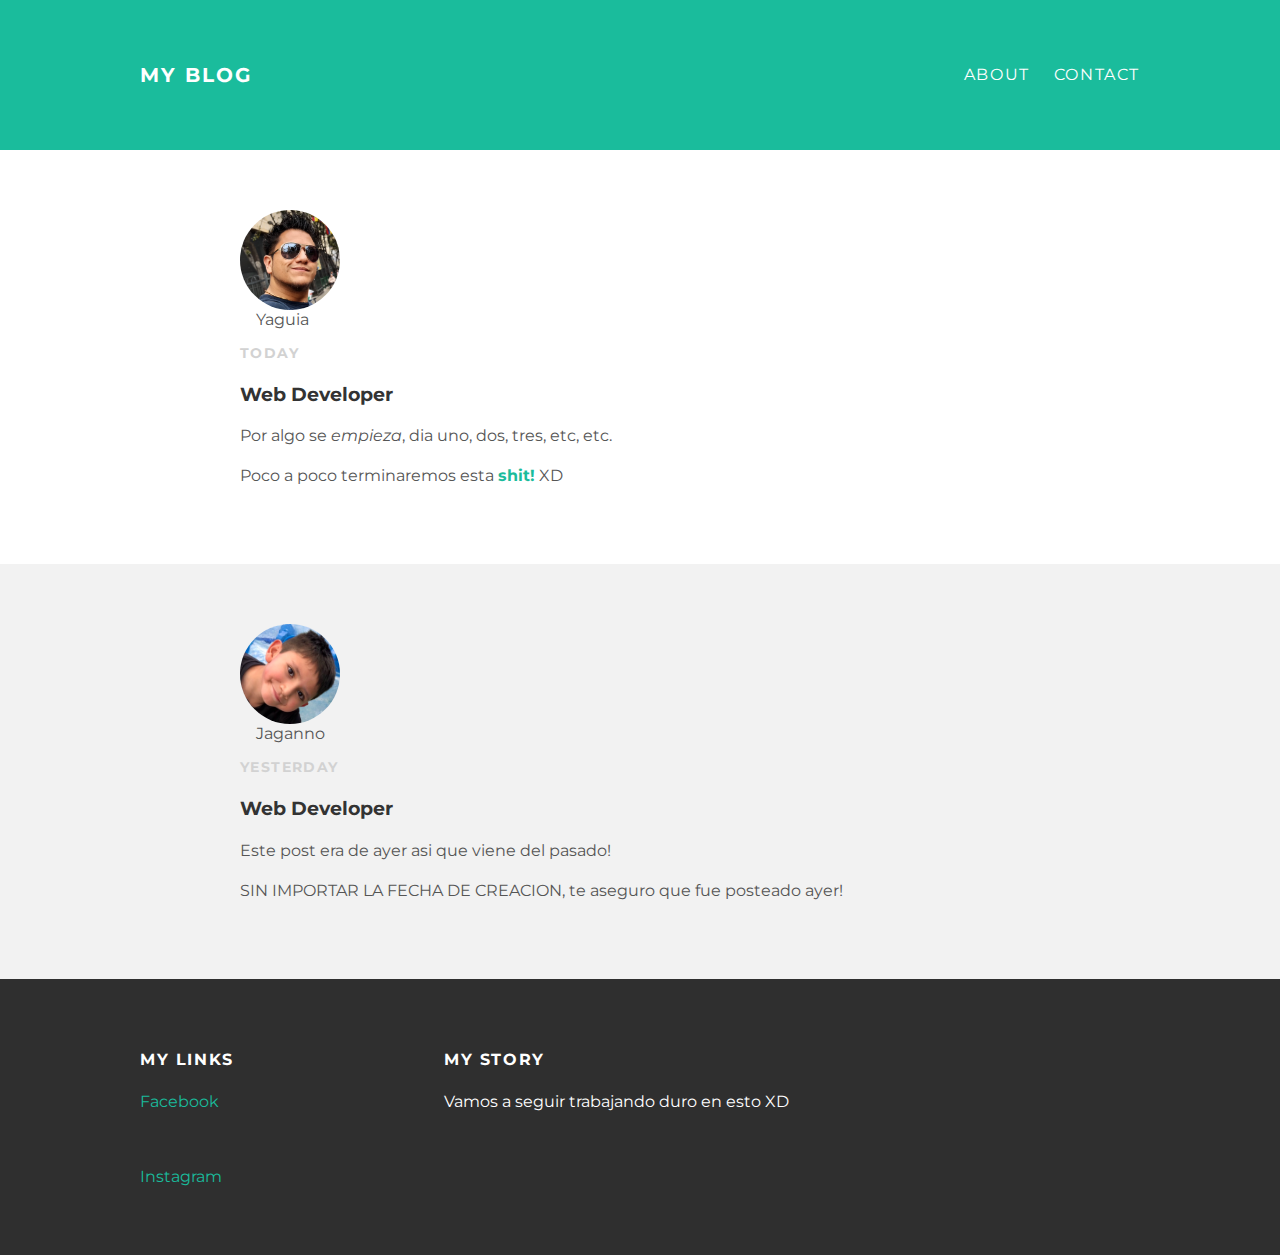
<file: index.html>
<!DOCTYPE html>
<html lang="en" dir="ltr">
  <head>
    <meta charset="utf-8">
    <title>Yaguia's Blog</title>
    <link rel="stylesheet" type="text/css" href="style.css">
  </head>
  <body>
    <div id="header">
      <div class="container">
<a id="header-title"href="index.html">My Blog</a>
<ul id="header-nav">
  <li><a href="about.html">About</a></li>
  <li><a href="mailto:yaguia.baptista@me.com">Contact</a></li>
</ul>
      </div>
    </div>
    <div id="content">
      <div class="p-container">
        <div class="post">
          <div class="post-author">
            <img src="img/me.png" alt=""><br>
            <span>Yaguia</span>
          </div>
          <p class="post-date">Today</p>
          <h3 class="post-title">Web Developer</h3>
          <div class="post-content">
            <p>Por algo se <em>empieza</em>, dia uno, dos, tres, etc, etc.</p>
            <p>Poco a poco terminaremos esta <strong><a href="https://poopsenders.com">shit!</a></strong> XD</p>
          </div>
        </div>
      <div class="p-container">
        <div class="post">
          <div class="post-author">
            <img src="img/jaganno.png" alt=""><br>
            <span>Jaganno</span>
          </div>
          <p class="post-date">Yesterday</p>
          <h3 class="post-title">Web Developer</h3>
          <div class="post-content">
            <p>Este post era de ayer asi que viene del pasado!</p>
            <p>SIN IMPORTAR LA FECHA DE CREACION, te aseguro que fue posteado ayer!</p>
          </div>
      </div>
        </div>
      </div>
    </div>
    <div id="footer">
      <div class="container">
<div class="column">
  <h4>My Links</h4>
  <p><a href="https://www.facebook.com/yaguia.baptista/">Facebook</a></p>
  <br>
  <p><a href="https://www.instagram.com/yaguia.baptista/">Instagram</a></p>
</div>
<div class="column">
  <h4>My Story</h4>
  <p>Vamos a seguir trabajando duro en esto XD</p>
        </div>
      </div>
    </div>
  </body>
</html>
</file>
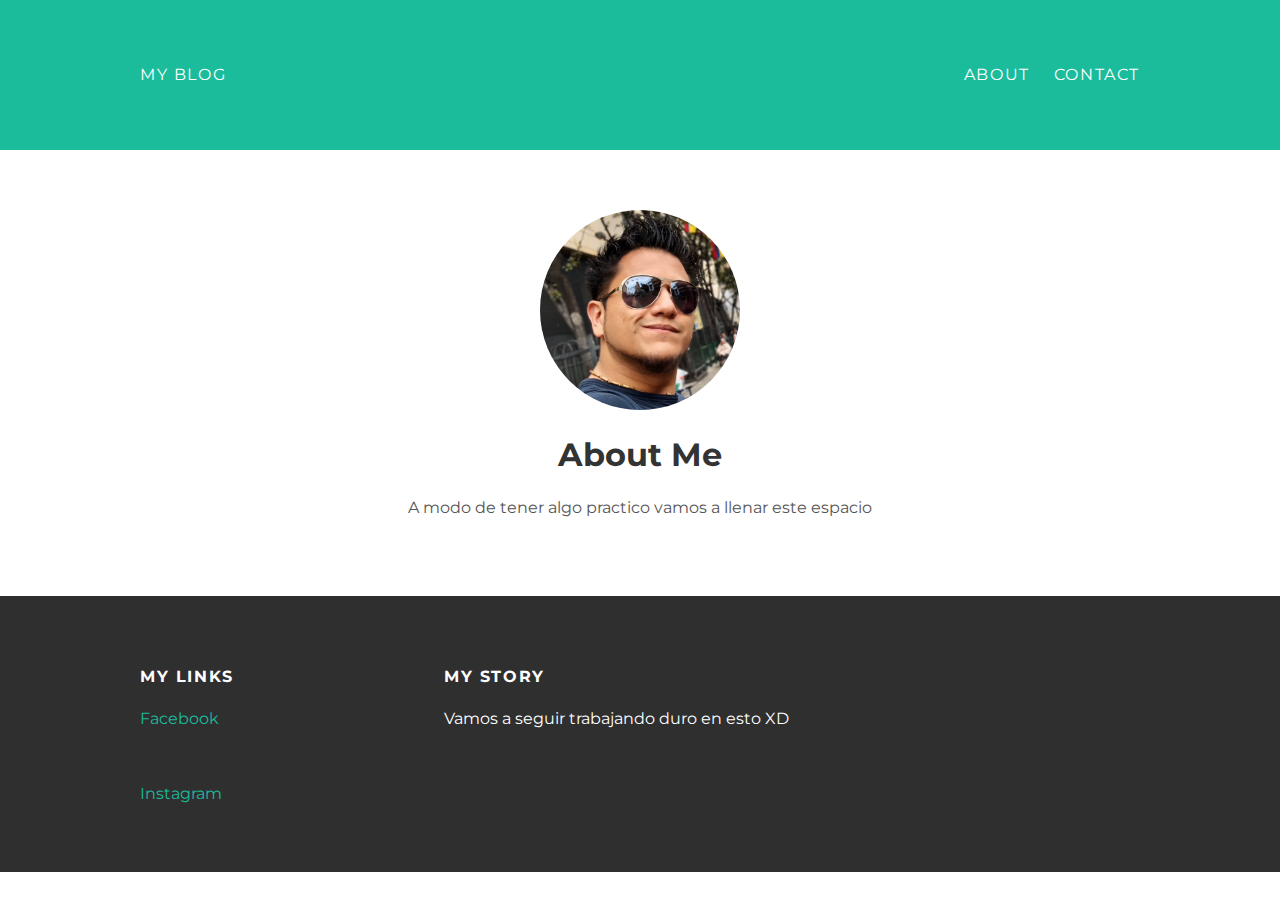
<file: about.html>
<!DOCTYPE html>
<html lang="en" dir="ltr">
  <head>
    <meta charset="utf-8">
    <title>Yaguia's Blog</title>
    <link rel="stylesheet" type="text/css" href="style.css">
  </head>
  <body>
    <div id="header">
      <div class="container">
<a href="index.html">My Blog</a>
<ul id="header-nav">
  <li><a href="about.html">About</a></li>
  <li><a href="mailto:yaguia.baptista@me.com">Contact</a></li>
</ul>
      </div>
    </div>
    <div id="content">
      <div class="container">
        <div class="about">
          <div class="about-author">
            <img src="img/me.png" alt="">
          </div>
          <h1 class="about-title">About Me</h1>
          <div class="about-content">
            <p>A modo de tener algo practico vamos a llenar este espacio</p>
          </div>
        </div>
      </div>
    </div>
    <div id="footer">
      <div class="container">
<div class="column">
  <h4>My Links</h4>
  <p><a href="https://www.facebook.com/yaguia.baptista/">Facebook</a></p>
  <br>
  <p><a href="https://www.instagram.com/yaguia.baptista/">Instagram</a></p>
</div>
<div class="column">
  <h4>My Story</h4>
  <p>Vamos a seguir trabajando duro en esto XD</p>
        </div> <!-- about-content -->
      </div> <!-- about -->
    </div> <!-- container -->
  </body> <!-- content -->
</html>
</file>
<file: style.css>
@import url(http://fonts.googleapis.com/css?family=Montserrat:400,700);

body{
  margin: 0;
  color: #555;
  font-family: 'Montserrat', sans-serif;
}

#header{
  background-color: #1abc9c;
  height: 150px;
}
#header a{
  color: white;
  text-decoration: none;
  text-transform: uppercase;
  letter-spacing: 0.1em;
}
#header a:hover{
  color: #222;
}

#header-title{
  display: block;
  float: left;
  font-size: 20px;
  font-weight: bold;
}

#header-nav{
  display: block;
  float: right;
  margin-top: 0;
}

#header-nav li {
display: inline;
padding-left: 20px;
}

#header{
  background-color: #1abc9c;
  height: 150px;
  line-height: 150px;
}

.container{
  max-width: 1000px;
  margin: 0 auto;
}
.p-container:nth-child(even){
  background-color: #f2f2f2;
}

#footer{
  background-color: #2f2f2f;
  padding: 50px 0;
}

.column {
  min-width: 300px;
  display: inline-block;
  vertical-align: top;
}
#footer h4{
  color: white;
  text-transform: uppercase;
  letter-spacing: 0.1em;
}
#footer p{
  color: white;
}
a{
  color: #1abc9c;
  text-decoration: none;
}
a:hover{
  color: #f6a623;
}

.post, .about{
  max-width: 800px;
  margin: 0 auto;
  padding: 60px 0;
}

.post-author img{
  width: 100px;
  height: 100px;
  vertical-align: middle;
  border-radius: 50px;
}
.about-author img{
  width: 200px;
  height: 200px;
  border-radius: 100px;
}
.about{
  text-align: center;
}

.post-author span{
  margin-left: 16px;
}

.post-date{
  color: #D2D2D2;

  font-size: 14px;
  font-weight: bold;

  text-transform: uppercase;
  letter-spacing: 0.1em;
}

h1, h2, h3, h4{
  color: #333;
}

p{
  line-height: 1.5;
}
</file>
